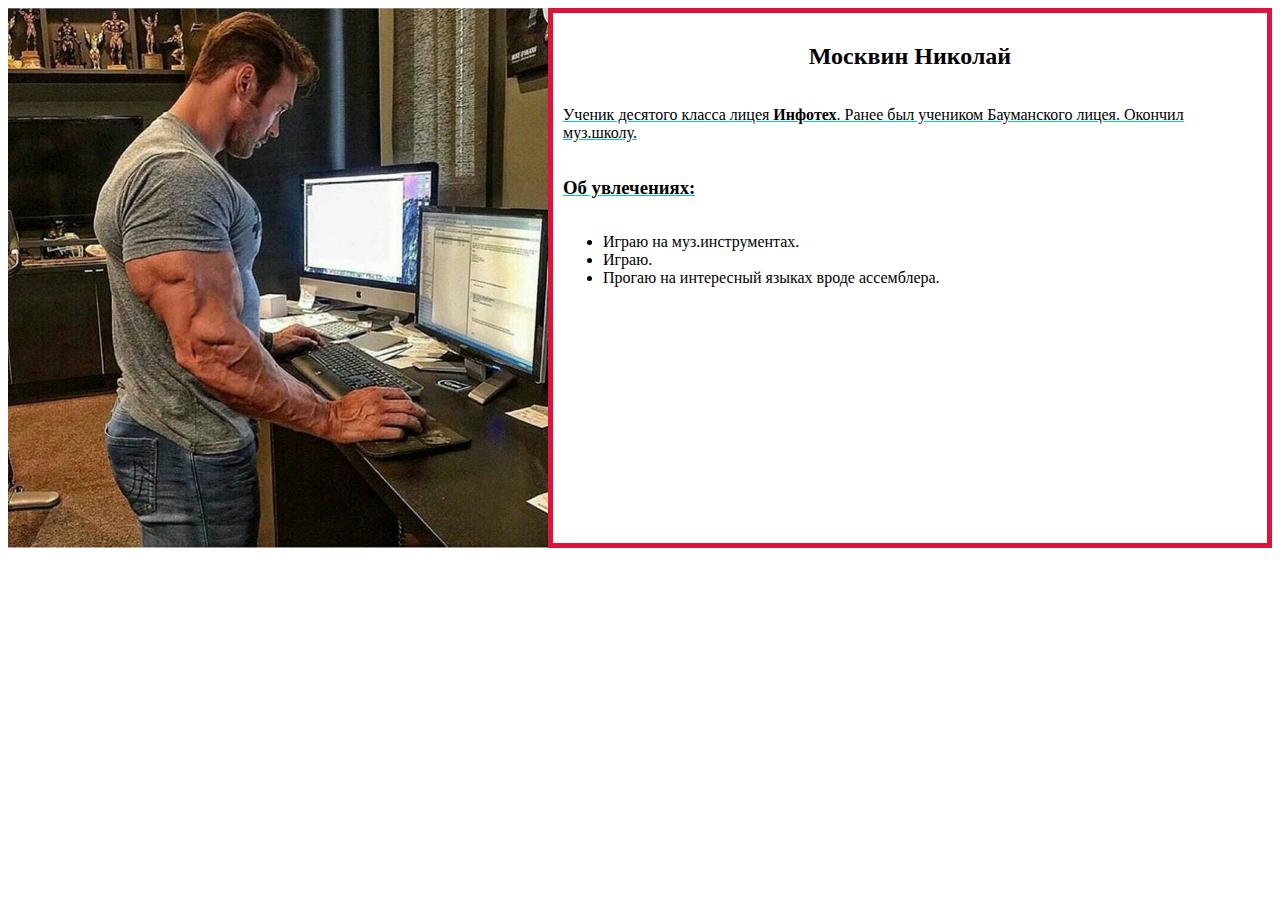
<file: lw4/bio.html>
<!DOCTYPE html>
<html>
<style>
	#main{
		display: flex;
		flex-direction: row;
		justify-content: center;
	}
	#text-block {
		display: flex;
		flex-direction: column;
		height: auto;
		width: auto;
		border: 5px solid crimson;
		padding: 10px;
		text-align: center;

	}
	#text-block h3{
		text-align: left;
		text-decoration: underline;
		text-decoration-color: deepskyblue;
	}
	#maininfo{
		text-decoration: underline;
		text-decoration-color: deepskyblue;
		text-align: left;
	}
	#text-block ul{
		text-align: left;
	}
</style>
  <head>
    <meta charset="utf-8" />
    <title>My info</title>
  </head>
  <body>
  	<div id="main">
      <img src="src/melol.jpg" align="left" height="540px" width="540px">
      <div id="text-block" border="20px">
    	<h2>Москвин Николай</h2>
        <p id="maininfo">Ученик десятого класса лицея <b>Инфотех</b>. Ранее был учеником Бауманского лицея. Окончил муз.школу.</p>
        <h3>Об увлечениях:</h3>
        <ul>
        	<li>Играю на муз.инструментах.
        	<li>Играю.
            <li>Прогаю на интересный языках вроде ассемблера.
        </ul>
      </div>
    </div>
  </body>
</html>
</file>
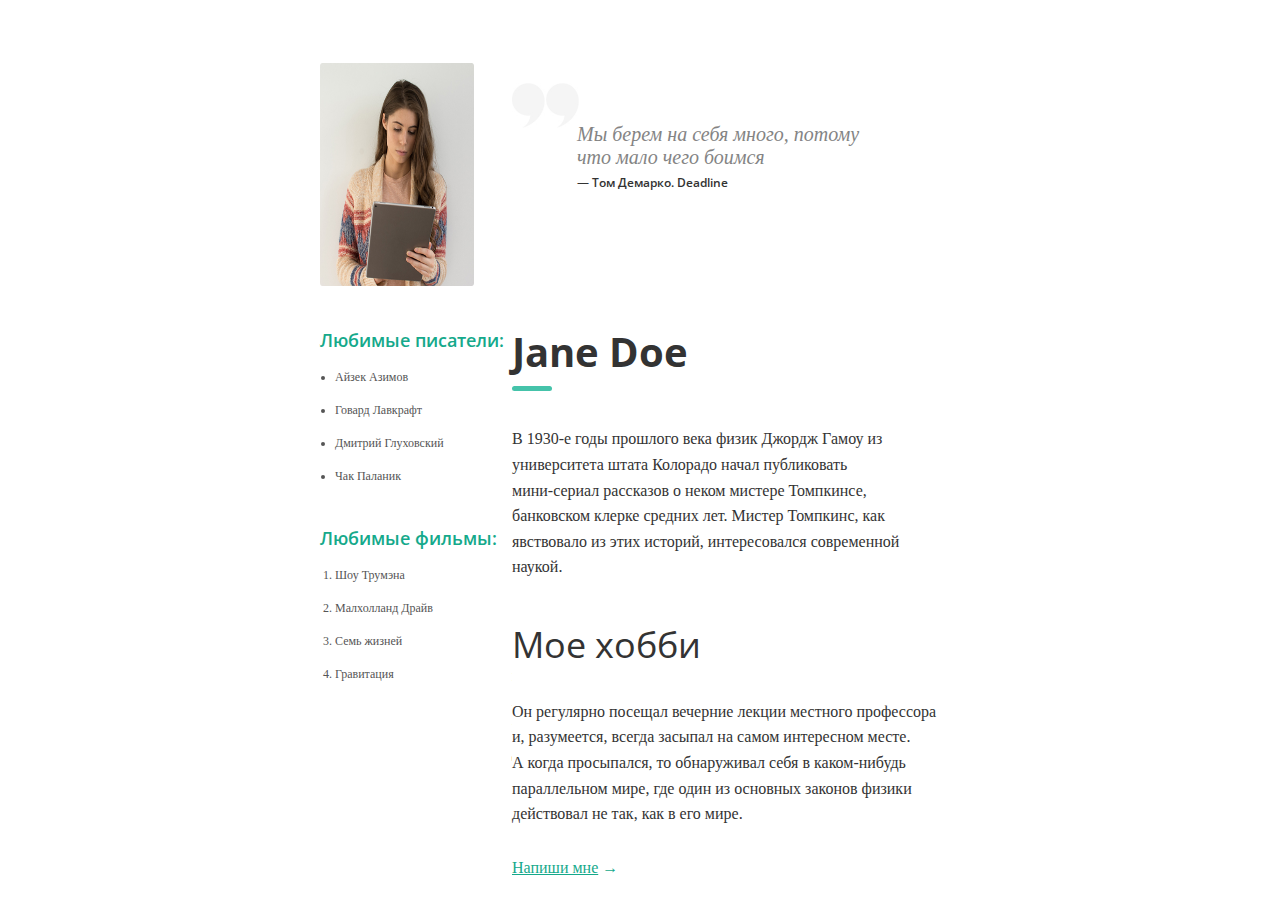
<file: lw5/verstka.html>
<!DOCTYPE html>
<html lang="ru">
  <head>
    <meta charset="utf-8">
    <title>verstka</title>
    <link href="https://fonts.googleapis.com/css2?family=Open+Sans:wght@400;600;700&display=swap" rel="stylesheet">
    <link rel="stylesheet" href="src/css/style.css">
  </head>
  <body>
  	<div class="mainblock">
      <div id="leftpart">
        <img src="src/img/ava.jpg" alt="defka">
        <div>
        	<h2>Любимые писатели:</h2>
        	<ul>
        		<li>Айзек Азимов</li>
        		<li>Говард Лавкрафт</li>
        		<li>Дмитрий Глуховский</li>
        		<li>Чак Паланик</li>
        	</ul>
        </div>
        <div>
        	<h2>Любимые фильмы:</h2>
        	<ol>
        		<li>Шоу Трумэна</li>
        		<li>Малхолланд Драйв</li>
        		<li>Семь жизней</li>
        		<li>Гравитация</li>
        	</ol>
        </div>
      </div>
      <div id="rightpart">      	  
      	  <div id="blackquote">
      	    <img src="src/img/quote.jpg" alt="quotes">
      	    <p>Мы берем на себя много, потому<br> что мало чего боимся</p>
      	    <h3>— Том Демарко. Deadline</h3>
      	  </div>
      	  <div id="maininfo">
      	  	<h1>Jane Doe</h1>
      	  	<hr>
      	  	<p>В 1930-е годы прошлого века физик Джордж Гамоу из<br>
      	  	   университета штата Колорадо начал публиковать<br>
      	  	   мини-сериал рассказов о неком мистере Томпкинсе,<br>
      	  	   банковском клерке средних лет. Мистер Томпкинс, как<br>
      	  	   явствовало из этих историй, интересовался современной<br>
      	  	   наукой.
      	  	</p>
      	  </div>
      	  <div id="hobbyinfo">
            <h2>Мое хобби</h2>
            <p>Он регулярно посещал вечерние лекции местного профессора<br>
               и, разумеется, всегда засыпал на самом интересном месте.<br>
               А когда просыпался, то обнаруживал себя в каком-нибудь<br>
               параллельном мире, где один из основных законов физики<br>
               действовал не так, как в его мире. 
            </p>
      	  </div>
      	  <p><a href="">Напиши мне</a> →</p>
      </div>
    </div>
  </body>
</html>
</file>
<file: lw5/src/css/style.css>
body, html
{
    height: 100%;
    width: 100%;
    display: flex;
    justify-content: center;
    align-items: center;
    padding: 0;
    margin: 0;
}
.mainblock
{
    height: 86%;
    width: 50%;
    display: flex;
    flex-direction: row;
    justify-content: space-between;	
}
#leftpart
{
    height: 80%;
    width: 30%;
}
#rightpart
{
    height: 90%;
    width: 70%;
}
#leftpart, #rightpart
{
    display: flex;
    flex-direction: column;
    justify-content: space-between;
}

#leftpart img 
{
	height: 36%;
    width: 80%;
    padding: 0;
    margin: 0;
}

#leftpart h2 
{
    color: #15a98b;
    font-family: 'Open Sans';
    font-size: 18px;
    font-weight: 600;
    padding: 0;
    margin: 0;
}

#leftpart ul, #leftpart ol 
{
    padding: 0;
    margin: 0;
    padding-left: 15px;
}

#leftpart ul li, #leftpart ol li 
{
    font-family: 'Georgia';
    font-size: 12px;
    color: #555555;
    font-weight: 400;
    padding: 0;
    margin: 0;
    margin-top: 18px;
}

#blackquote
{
    display: flex;
    flex-direction: column;    
}

#blackquote img
{
	height: 24%;
    width: 15%;
    padding: 0;
    margin: 0;
    margin-top: 20px;
}

#rightpart #blackquote p 
{
    font-family: 'Georgia';
    font-weight: 400;
    color: #848484;
    font-size: 20px;
    font-style: italic;
    padding: 0;
    margin: 0;
    padding-left: 65px;
    margin-top: -5px;
}

#blackquote h3
{
    font-family: 'Open Sans';
    color: #333333;
    font-size: 12px;
    font-style: bold;
    font-weight: 600;
    padding: 0;
    margin: 0;
    margin-top: 5px;
    padding-left: 65px;	
    margin-bottom: 106px;
}

#maininfo h1
{
    font-size: 40px;
    color: #333333;
    font-weight: 700;
    font-family: 'Open Sans';
}

#maininfo hr
{
	height: 2%;
    width: 9%;
    border: 0;
    background-color: #45c3aa;
    border-radius: 3px;
    padding: 0;
    margin: 0;
    margin-top: -20px;
    margin-bottom: 35px;
}

#hobbyinfo h2
{
    font-family: 'Open Sans';
    font-weight: 400;
    color: #333333;
    font-size: 36px;
}

#rightpart #maininfo p, #rightpart #hobbyinfo p
{
    font-family: 'Georgia';
    font-weight: 400;
    color: #333;
    font-size: 16px;
    line-height: 1.6;
}

#rightpart a, #rightpart p
{
    font-family: 'Georgia';
    color: #15a98b;
    font-size: 16px;
    font-weight: 400;
}
</file>
